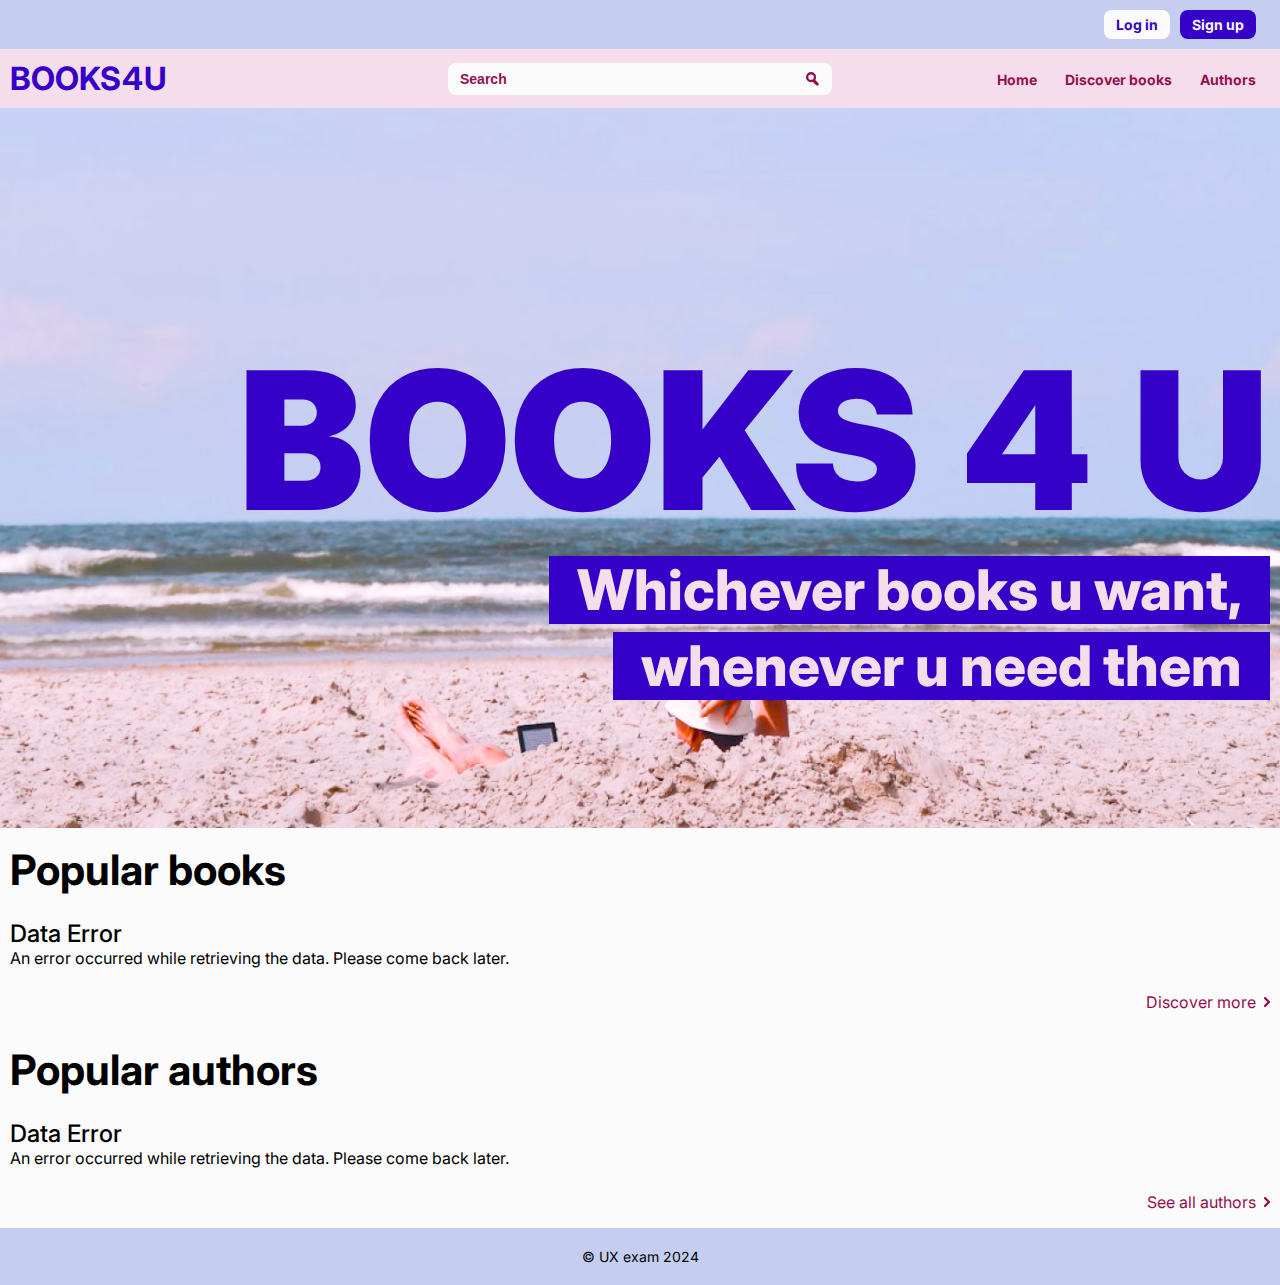
<file: index.html>
<!DOCTYPE html>
<html lang="en">
  <head>
    <meta charset="UTF-8" />
    <meta name="viewport" content="width=device-width, initial-scale=1.0" />
    <link rel="stylesheet" href="css/styles.css" />
    <link rel="stylesheet" href="css/index.css" />
    <script src="js/index.js" type="module"></script>
    <script src="js/navigation.js" type="module"></script>
    <title>Books4U</title>
  </head>
  <body>
    <header>
      <div class="prim-nav-m">
        <h1>
          <a href="index.html" title="Homepage">BOOKS 4 U</a>
        </h1>
        <div class="burger-menu-container">
          <label class="burger-menu-label" for="burger-menu-checkbox" aria-label="Toggle burger menu">
            <span class="burger-icon"></span>
          </label>
          <input type="checkbox" id="burger-menu-checkbox" />
        </div>
      </div>
      <nav class="search_container">
        <form class="search-box">
          <div>
            <label for="search">Search</label>
            <input type="search" id="search" class="search-box__input" name="search" placeholder="Search" required="" autocomplete="on" />
          </div>
          <div>
            <button type="reset" class="search-box_reset hidden"><span class="icon-close">Close</span></button>
            <button type="submit" class="search-box_button"><span class="icon-search">Search</span></button>
          </div>
        </form>
      </nav>
      <nav class="prim-nav-d">
        <ul>
          <li><a href="index.html">Home</a></li>
          <li><a href="discoverbooks.html">Discover books</a></li>
          <li><a href="authors.html">Authors</a></li>
        </ul>
      </nav>
      <nav class="utility-nav">
        <ul>
          <li><a href="login.html" id="login-link">Log in</a></li>
          <li><a href="signup.html" id="signup-link">Sign up</a></li>
          <li>
            <a href="admin.html" id="admin-link"><span class="profile-icon"></span>Admin</a>
          </li>
          <li>
            <a href="profile.html" id="profile-link"><span class="profile-icon"></span>Profile</a>
          </li>
          <li><button id="logout-btn">Log out</button></li>
        </ul>
      </nav>
    </header>
    <main>
      <section id="hero">
        <h2>BOOKS 4 U</h2>
        <div id="subtitle">
          <h3>
            <span>Whichever books u want,</span>
            <span>whenever u need them</span>
          </h3>
        </div>
      </section>
      <section class="books_section">
        <h4>Popular books</h4>
        <section class="loading_section">
          <svg id="loader" version="1.1" id="L9" xmlns="http://www.w3.org/2000/svg" xmlns:xlink="http://www.w3.org/1999/xlink" x="0px" y="0px" viewBox="0 0 100 100" xml:space="preserve">
            <path d="M73,50c0-12.7-10.3-23-23-23S27,37.3,27,50 M30.9,50c0-10.5,8.5-19.1,19.1-19.1S69.1,39.5,69.1,50"></path>
          </svg>
        </section>
        <div class="book_selection hide"></div>
        <a href="discoverbooks.html" class="more_btn">Discover more <img src="/assets/icons/btn_arrow.svg" alt="arrow" /></a>
      </section>
      <section class="authors_section">
        <h4>Popular authors</h4>
        <div class="authors_selection"></div>
        <a href="authors.html" class="more_btn">See all authors <img src="/assets/icons/btn_arrow.svg" alt="arrow" /></a>
      </section>
    </main>
    <footer><p>&copy; UX exam 2024</p></footer>
  </body>
</html>
</file>
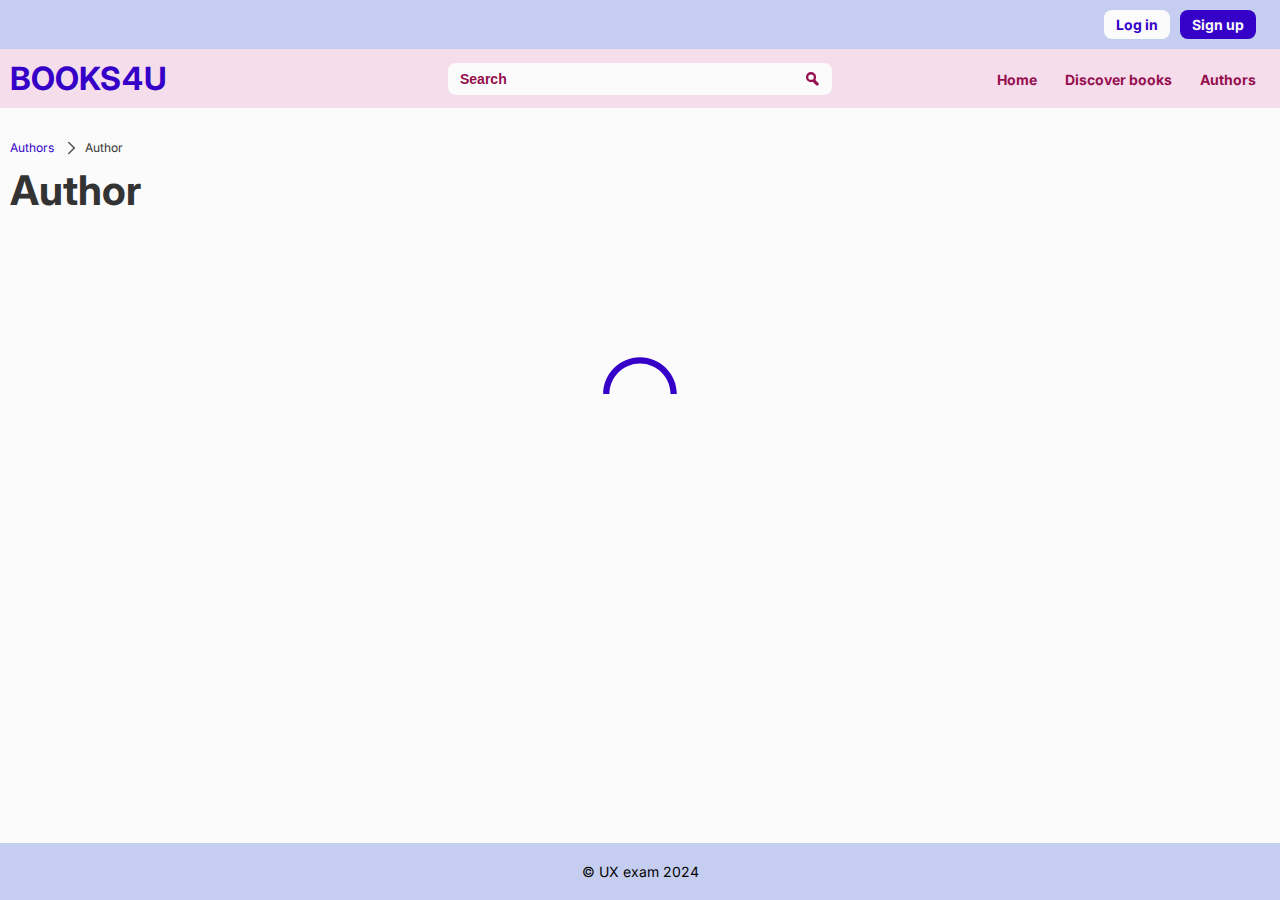
<file: author.html>
<!DOCTYPE html>
<html lang="en">
  <head>
    <meta charset="UTF-8" />
    <meta name="viewport" content="width=device-width, initial-scale=1.0" />
    <link rel="stylesheet" href="css/styles.css" />
    <link rel="stylesheet" href="css/author.css" />
    <script src="js/author.js" type="module"></script>
    <script src="js/navigation.js" type="module"></script>
    <title>BOOKS4U | Author</title>
  </head>
  <body>
    <header>
      <div class="prim-nav-m">
        <h1>
          <a href="index.html" title="Homepage">BOOKS 4 U</a>
        </h1>
        <div class="burger-menu-container">
          <label class="burger-menu-label" for="burger-menu-checkbox" aria-label="Toggle burger menu">
            <span class="burger-icon"></span>
          </label>
          <input type="checkbox" id="burger-menu-checkbox" />
        </div>
      </div>
      <nav class="search_container">
        <form class="search-box">
          <div>
            <label for="search">Search</label>
            <input type="search" id="search" class="search-box__input" name="search" placeholder="Search" required="" autocomplete="on" />
          </div>
          <div>
            <button type="reset" class="search-box_reset hidden"><span class="icon-close">Close</span></button>
            <button type="submit" class="search-box_button"><span class="icon-search">Search</span></button>
          </div>
        </form>
      </nav>
      <nav class="prim-nav-d">
        <ul>
          <li><a href="index.html">Home</a></li>
          <li><a href="discoverbooks.html">Discover books</a></li>
          <li><a href="authors.html">Authors</a></li>
        </ul>
      </nav>
      <nav class="utility-nav">
        <ul>
          <li><a href="login.html" id="login-link">Log in</a></li>
          <li><a href="signup.html" id="signup-link">Sign up</a></li>
          <li>
            <a href="admin.html" id="admin-link"><span class="profile-icon"></span>Admin</a>
          </li>
          <li>
            <a href="profile.html" id="profile-link"><span class="profile-icon"></span>Profile</a>
          </li>
          <li><button id="logout-btn">Log out</button></li>
        </ul>
      </nav>
    </header>
    <main>
      <section id="bread_crumbs">
        <a href="authors.html">Authors</a>
        <svg id="bread_crumb_divider" width="11" height="18" viewBox="0 0 11 18" fill="none" xmlns="http://www.w3.org/2000/svg">
          <path d="M2 2L9 9" stroke-linecap="round" />
          <path d="M2 16L9 9" stroke-linecap="round" />
        </svg>
        <p id="bread_current">Author</p>
      </section>
      <section>
        <h2 id="author_title">Author</h2>
        <section class="books_section">
          <section class="loading_section">
            <svg id="loader" id="L9" xmlns="http://www.w3.org/2000/svg" xmlns:xlink="http://www.w3.org/1999/xlink" x="0px" y="0px" viewBox="0 0 100 100">
              <path d="M73,50c0-12.7-10.3-23-23-23S27,37.3,27,50 M30.9,50c0-10.5,8.5-19.1,19.1-19.1S69.1,39.5,69.1,50"></path>
            </svg>
          </section>
          <div class="book_selection hide"></div>
        </section>
      </section>
    </main>
    <footer><p>&copy; UX exam 2024</p></footer>
  </body>
</html>
</file>
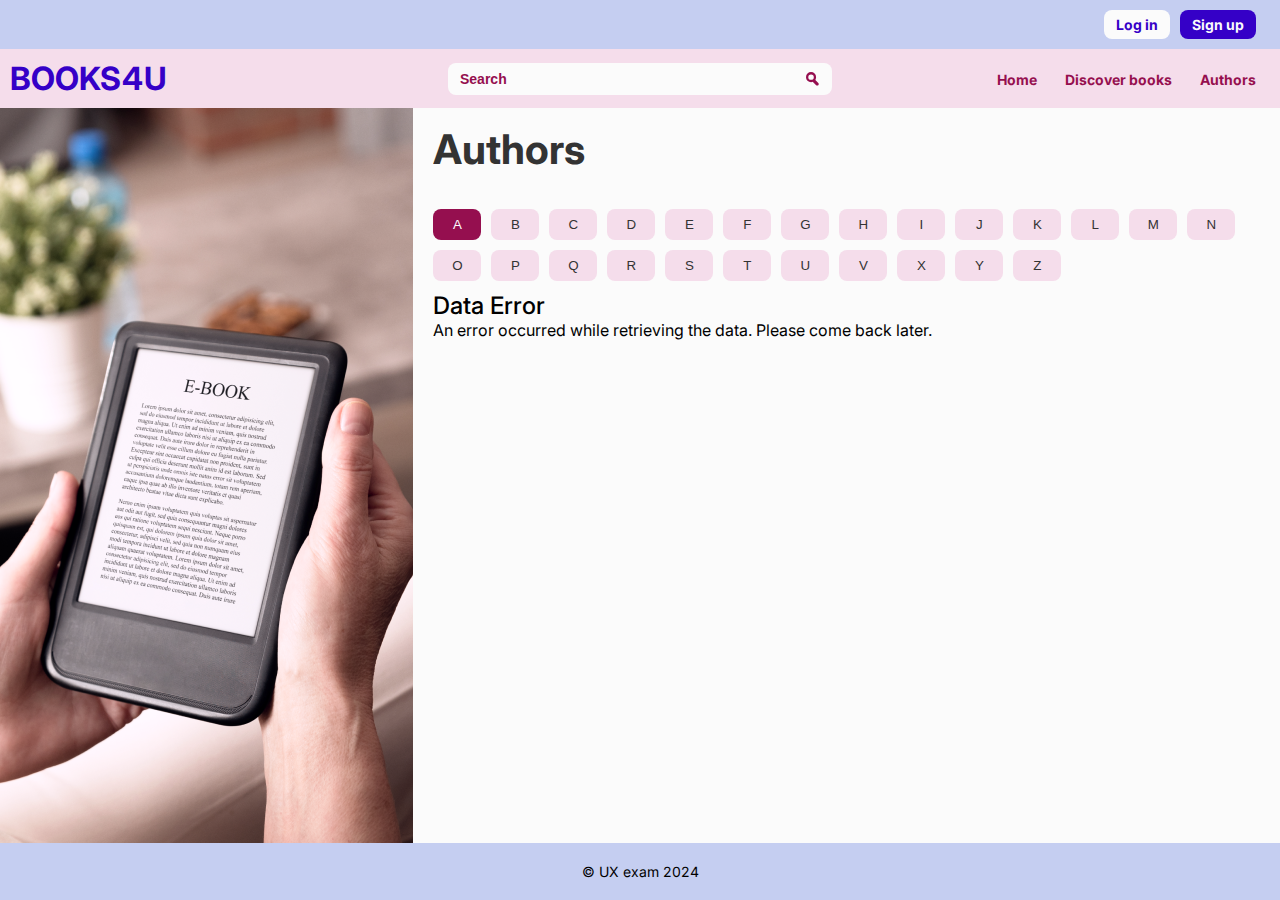
<file: authors.html>
<!DOCTYPE html>
<html lang="en">
  <head>
    <meta charset="UTF-8" />
    <meta name="viewport" content="width=device-width, initial-scale=1.0" />
    <link rel="stylesheet" href="css/styles.css" />
    <link rel="stylesheet" href="css/authors.css" />
    <script src="js/authors.js" type="module"></script>
    <script src="js/navigation.js" type="module"></script>
    <title>BOOKS4U | Authors</title>
  </head>
  <body>
    <header>
      <div class="prim-nav-m">
        <h1>
          <a href="index.html" title="Homepage">BOOKS 4 U</a>
        </h1>
        <div class="burger-menu-container">
          <label class="burger-menu-label" for="burger-menu-checkbox" aria-label="Toggle burger menu">
            <span class="burger-icon"></span>
          </label>
          <input type="checkbox" id="burger-menu-checkbox" />
        </div>
      </div>
      <nav class="search_container">
        <form class="search-box">
          <div>
            <label for="search">Search</label>
            <input type="search" id="search" class="search-box__input" name="search" placeholder="Search" required="" autocomplete="on" />
          </div>
          <div>
            <button type="reset" class="search-box_reset hidden"><span class="icon-close">Close</span></button>
            <button type="submit" class="search-box_button"><span class="icon-search">Search</span></button>
          </div>
        </form>
      </nav>
      <nav class="prim-nav-d">
        <ul>
          <li><a href="index.html">Home</a></li>
          <li><a href="discoverbooks.html">Discover books</a></li>
          <li><a href="authors.html">Authors</a></li>
        </ul>
      </nav>
      <nav class="utility-nav">
        <ul>
          <li><a href="login.html" id="login-link">Log in</a></li>
          <li><a href="signup.html" id="signup-link">Sign up</a></li>
          <li>
            <a href="admin.html" id="admin-link"><span class="profile-icon"></span>Admin</a>
          </li>
          <li>
            <a href="profile.html" id="profile-link"><span class="profile-icon"></span>Profile</a>
          </li>
          <li><button id="logout-btn">Log out</button></li>
        </ul>
      </nav>
    </header>
    <main>
      <aside id="authors_image">
        <img src="assets/images/authors_image.png" alt="Books4U" />
      </aside>
      <section id="authors">
        <h2>Authors</h2>
        <section class="filter_section">
          <div id="filter_dropdown">
            <label for="dropdown">Filter authors by names</label>
            <select name="filter" id="dropdown">
              <option value="a">A</option>
              <option value="b">B</option>
              <option value="c">C</option>
              <option value="d">D</option>
              <option value="e">E</option>
              <option value="f">F</option>
              <option value="g">G</option>
              <option value="h">H</option>
              <option value="i">I</option>
              <option value="j">J</option>
              <option value="k">K</option>
              <option value="l">L</option>
              <option value="m">M</option>
              <option value="n">N</option>
              <option value="o">O</option>
              <option value="p">P</option>
              <option value="q">Q</option>
              <option value="r">R</option>
              <option value="s">S</option>
              <option value="t">T</option>
              <option value="u">U</option>
              <option value="v">V</option>
              <option value="x">X</option>
              <option value="y">Y</option>
              <option value="z">Z</option>
            </select>
          </div>
          <ul aria-label="Filter authors by first letter of their name">
            <li><button value="a" aria-label="Starting with A" class="chosen_btn">A</button></li>
            <li><button value="b" aria-label="Starting with B">B</button></li>
            <li><button value="c" aria-label="Starting with C">C</button></li>
            <li><button value="d" aria-label="Starting with D">D</button></li>
            <li><button value="e" aria-label="Starting with E">E</button></li>
            <li><button value="f" aria-label="Starting with F">F</button></li>
            <li><button value="g" aria-label="Starting with G">G</button></li>
            <li><button value="h" aria-label="Starting with H">H</button></li>
            <li><button value="i" aria-label="Starting with I">I</button></li>
            <li><button value="j" aria-label="Starting with J">J</button></li>
            <li><button value="k" aria-label="Starting with K">K</button></li>
            <li><button value="l" aria-label="Starting with L">L</button></li>
            <li><button value="m" aria-label="Starting with M">M</button></li>
            <li><button value="n" aria-label="Starting with N">N</button></li>
            <li><button value="o" aria-label="Starting with O">O</button></li>
            <li><button value="p" aria-label="Starting with P">P</button></li>
            <li><button value="q" aria-label="Starting with Q">Q</button></li>
            <li><button value="r" aria-label="Starting with R">R</button></li>
            <li><button value="s" aria-label="Starting with S">S</button></li>
            <li><button value="t" aria-label="Starting with T">T</button></li>
            <li><button value="u" aria-label="Starting with U">U</button></li>
            <li><button value="v" aria-label="Starting with V">V</button></li>
            <li><button value="x" aria-label="Starting with X">X</button></li>
            <li><button value="y" aria-label="Starting with Y">Y</button></li>
            <li><button value="z" aria-label="Starting with Z">Z</button></li>
          </ul>
        </section>
        <div class="authors_selection"></div>
      </section>
    </main>
    <footer><p>&copy; UX exam 2024</p></footer>
  </body>
</html>
</file>
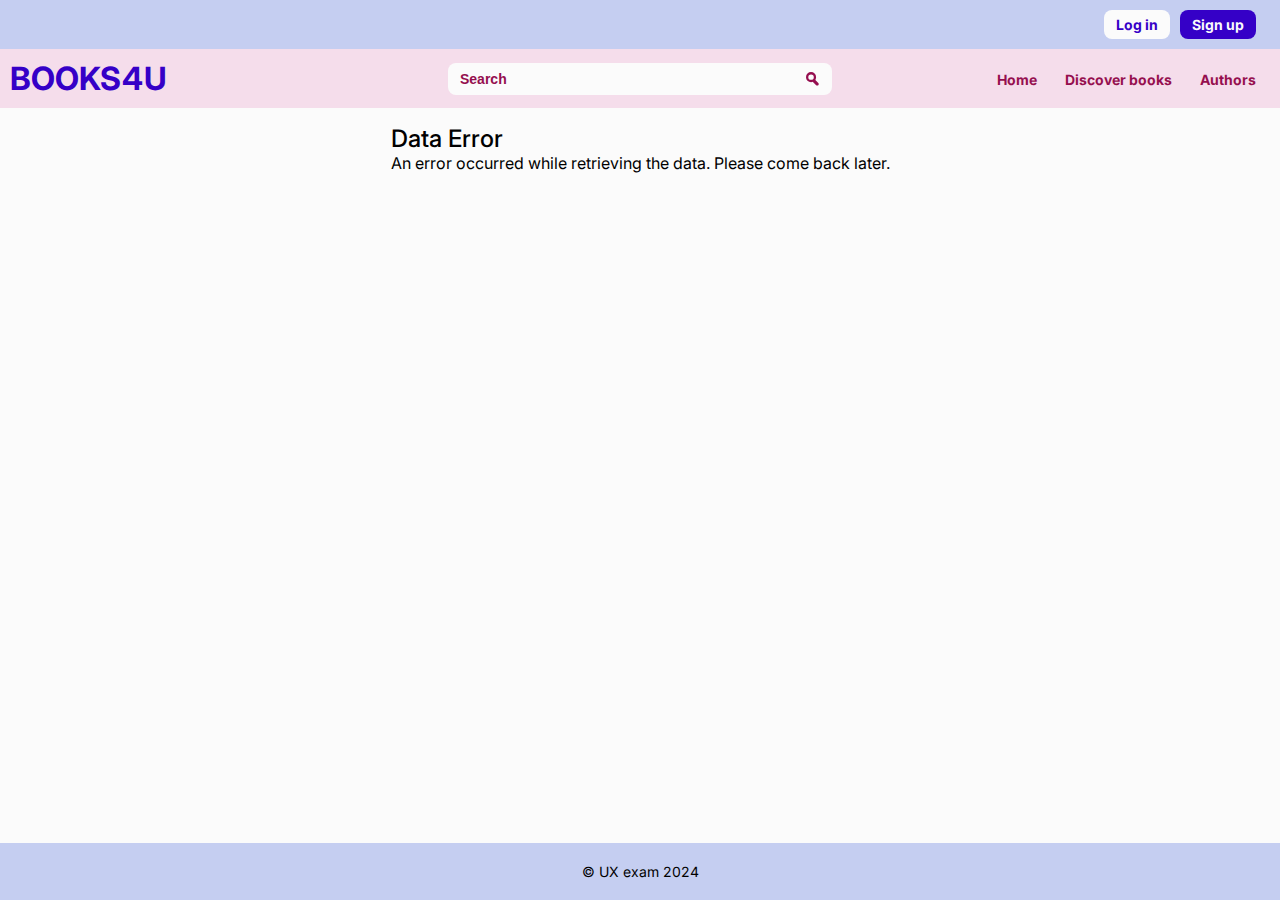
<file: book.html>
<!DOCTYPE html>
<html lang="en">
  <head>
    <meta charset="UTF-8" />
    <meta name="viewport" content="width=device-width, initial-scale=1.0" />
    <link rel="stylesheet" href="css/styles.css" />
    <link rel="stylesheet" href="css/book.css" />
    <script src="js/book.js" type="module"></script>
    <script src="js/navigation.js" type="module"></script>
    <title>BOOKS4U</title>
  </head>
  <body>
    <header>
      <div class="prim-nav-m">
        <h1>
          <a href="index.html" title="Homepage">BOOKS 4 U</a>
        </h1>
        <div class="burger-menu-container">
          <label class="burger-menu-label" for="burger-menu-checkbox" aria-label="Toggle burger menu">
            <span class="burger-icon"></span>
          </label>
          <input type="checkbox" id="burger-menu-checkbox" />
        </div>
      </div>
      <nav class="search_container">
        <form class="search-box">
          <div>
            <label for="search">Search</label>
            <input type="search" id="search" class="search-box__input" name="search" placeholder="Search" required="" autocomplete="on" />
          </div>
          <div>
            <button type="reset" class="search-box_reset hidden"><span class="icon-close">Close</span></button>
            <button type="submit" class="search-box_button"><span class="icon-search">Search</span></button>
          </div>
        </form>
      </nav>
      <nav class="prim-nav-d">
        <ul>
          <li><a href="index.html">Home</a></li>
          <li><a href="discoverbooks.html">Discover books</a></li>
          <li><a href="authors.html">Authors</a></li>
        </ul>
      </nav>
      <nav class="utility-nav">
        <ul>
          <li><a href="login.html" id="login-link">Log in</a></li>
          <li><a href="signup.html" id="signup-link">Sign up</a></li>
          <li>
            <a href="admin.html" id="admin-link"><span class="profile-icon"></span>Admin</a>
          </li>
          <li>
            <a href="profile.html" id="profile-link"><span class="profile-icon"></span>Profile</a>
          </li>
          <li><button id="logout-btn">Log out</button></li>
        </ul>
      </nav>
    </header>
    <main>
      <section class="loading_section">
        <svg id="loader" version="1.1" id="L9" xmlns="http://www.w3.org/2000/svg" xmlns:xlink="http://www.w3.org/1999/xlink" x="0px" y="0px" viewBox="0 0 100 100" xml:space="preserve">
          <path d="M73,50c0-12.7-10.3-23-23-23S27,37.3,27,50 M30.9,50c0-10.5,8.5-19.1,19.1-19.1S69.1,39.5,69.1,50"></path>
        </svg>
      </section>
      <section id="bread_crumb_container" class="hide"></section>
      <section id="book_singleview" class="hide"></section>
    </main>
    <footer><p>&copy; UX exam 2024</p></footer>
    <div class="toast-container" aria-live="polite" role="region" aria-labelledby="toast-container-title">
      <h2 id="toast-container-title" class="sr-only">Toast Notifications</h2>
    </div>
  </body>
</html>
</file>
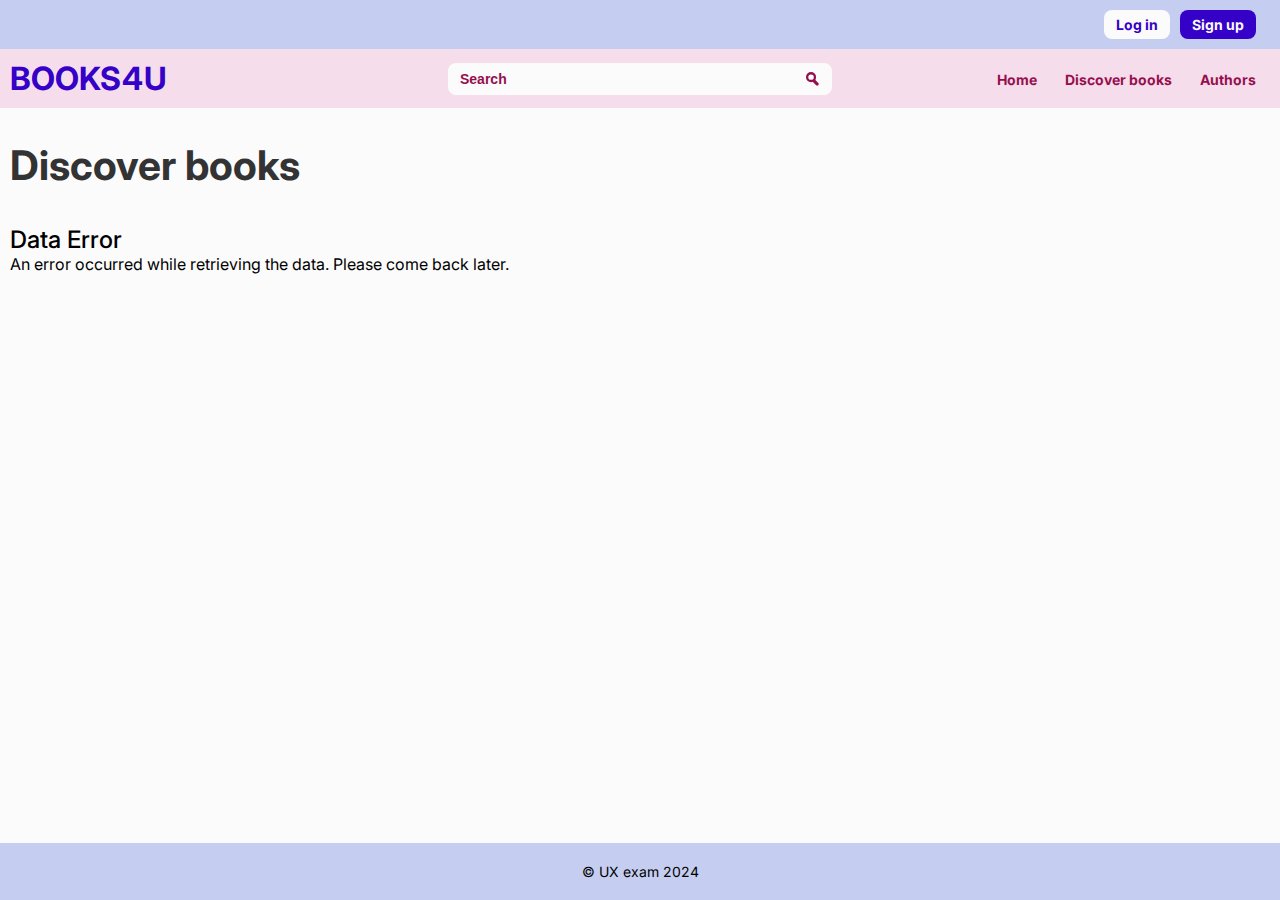
<file: discoverbooks.html>
<!DOCTYPE html>
<html lang="en">
  <head>
    <meta charset="UTF-8" />
    <meta name="viewport" content="width=device-width, initial-scale=1.0" />
    <link rel="stylesheet" href="css/styles.css" />
    <link rel="stylesheet" href="css/discover.css" />
    <script src="js/discover.js" type="module"></script>
    <script src="js/navigation.js" type="module"></script>
    <title>BOOKS4U | Discover books</title>
  </head>
  <body>
    <header>
      <div class="prim-nav-m">
        <h1>
          <a href="index.html" title="Homepage">BOOKS 4 U</a>
        </h1>
        <div class="burger-menu-container">
          <label class="burger-menu-label" for="burger-menu-checkbox" aria-label="Toggle burger menu">
            <span class="burger-icon"></span>
          </label>
          <input type="checkbox" id="burger-menu-checkbox" />
        </div>
      </div>
      <nav class="search_container">
        <form class="search-box">
          <div>
            <label for="search">Search</label>
            <input type="search" id="search" class="search-box__input" name="search" placeholder="Search" required="" autocomplete="on" />
          </div>
          <div>
            <button type="reset" class="search-box_reset hidden"><span class="icon-close">Close</span></button>
            <button type="submit" class="search-box_button"><span class="icon-search">Search</span></button>
          </div>
        </form>
      </nav>
      <nav class="prim-nav-d">
        <ul>
          <li><a href="index.html">Home</a></li>
          <li><a href="discoverbooks.html">Discover books</a></li>
          <li><a href="authors.html">Authors</a></li>
        </ul>
      </nav>
      <nav class="utility-nav">
        <ul>
          <li><a href="login.html" id="login-link">Log in</a></li>
          <li><a href="signup.html" id="signup-link">Sign up</a></li>
          <li>
            <a href="admin.html" id="admin-link"><span class="profile-icon"></span>Admin</a>
          </li>
          <li>
            <a href="profile.html" id="profile-link"><span class="profile-icon"></span>Profile</a>
          </li>
          <li><button id="logout-btn">Log out</button></li>
        </ul>
      </nav>
    </header>
    <main>
      <section>
        <h2>Discover books</h2>
        <section class="loading_section">
          <svg id="loader" version="1.1" id="L9" xmlns="http://www.w3.org/2000/svg" xmlns:xlink="http://www.w3.org/1999/xlink" x="0px" y="0px" viewBox="0 0 100 100" xml:space="preserve">
            <path d="M73,50c0-12.7-10.3-23-23-23S27,37.3,27,50 M30.9,50c0-10.5,8.5-19.1,19.1-19.1S69.1,39.5,69.1,50"></path>
          </svg>
        </section>
        <div class="book_selection hide"></div>
        <button class="discover_more hide">Discover new books</button>
      </section>
    </main>
    <footer><p>&copy; UX exam 2024</p></footer>
  </body>
</html>
</file>
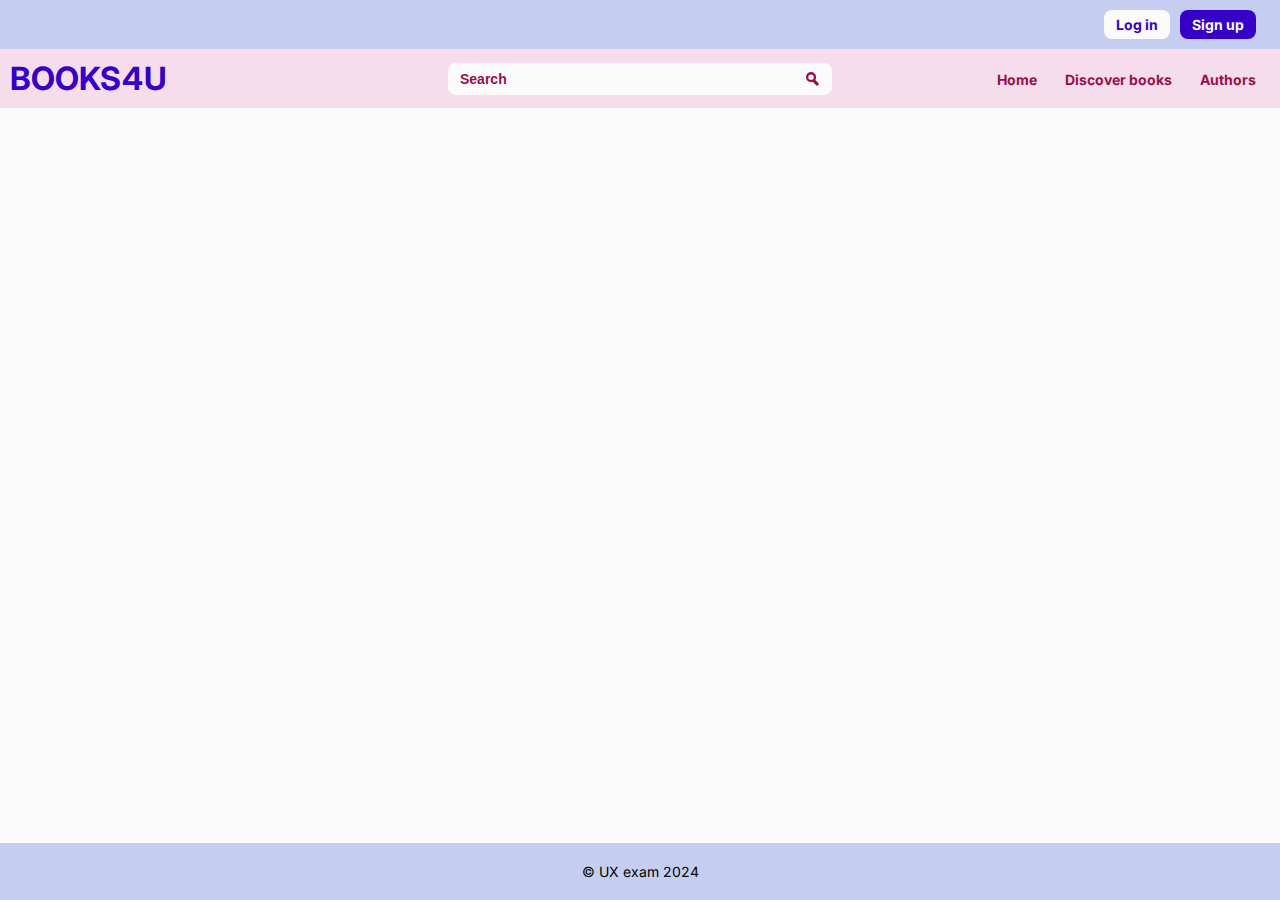
<file: edit_profile.html>
<!DOCTYPE html>
<html lang="en">

<head>
    <meta charset="UTF-8">
    <meta name="viewport" content="width=device-width, initial-scale=1.0">
    <link rel="stylesheet" href="css/styles.css">
    <script src="js/navigation.js" type="module"></script>
    <title>BOOKS4U | Edit profile</title>
</head>

<body>
    <header>
        <div class="prim-nav-m">
            <h1>
                <a href="index.html" title="Homepage">BOOKS 4 U</a>
            </h1>
            <div class="burger-menu-container">
                <label class="burger-menu-label" for="burger-menu-checkbox">
                    <span class="burger-icon"></span>
                </label>
                <input type="checkbox" id="burger-menu-checkbox">
            </div>
        </div>
        <nav class="search_container">
            <form class="search-box">
                <div>
                    <label for="search">Search</label>
                    <input type="search" id="search" class="search-box__input" name="search" placeholder="Search"
                        required="" autocomplete="on">
                </div>
                <div>
                    <button type="reset" class="search-box_reset hidden"><span class="icon-close">Close</span></button>
                    <button type="submit" class="search-box_button"><span class="icon-search">Search</span></button>
                </div>
            </form>
        </nav>
        <nav class="prim-nav-d">
            <ul>
                <li><a href="index.html">Home</a></li>
                <li><a href="discoverbooks.html">Discover books</a></li>
                <li><a href="authors.html">Authors</a></li>
            </ul>
        </nav>
        <nav class="utility-nav">
            <ul>
                <li><a href="login.html" id="login-link">Log in</a></li>
                <li><a href="signup.html" id="signup-link">Sign up</a></li>
                <li><a href="admin.html" id="admin-link" class="hidden"><span class="profile-icon"></span>Admin</a></li>
                <li><a href="profile.html" id="profile-link" class="hidden"><span
                            class="profile-icon"></span>Profile</a></li>
                <li><button id="logout-btn" class="hidden">Log out</button></li>
            </ul>
        </nav>

    </header>
    <main>
    </main>
    <footer>
        <p>&copy; UX exam 2024</p>
    </footer>
    <div class="toast-container" aria-live="polite" role="region" aria-labelledby="toast-container-title">
        <h2 id="toast-container-title" class="sr-only">Toast Notifications</h2>
    </div>
</body>

</html>
</file>
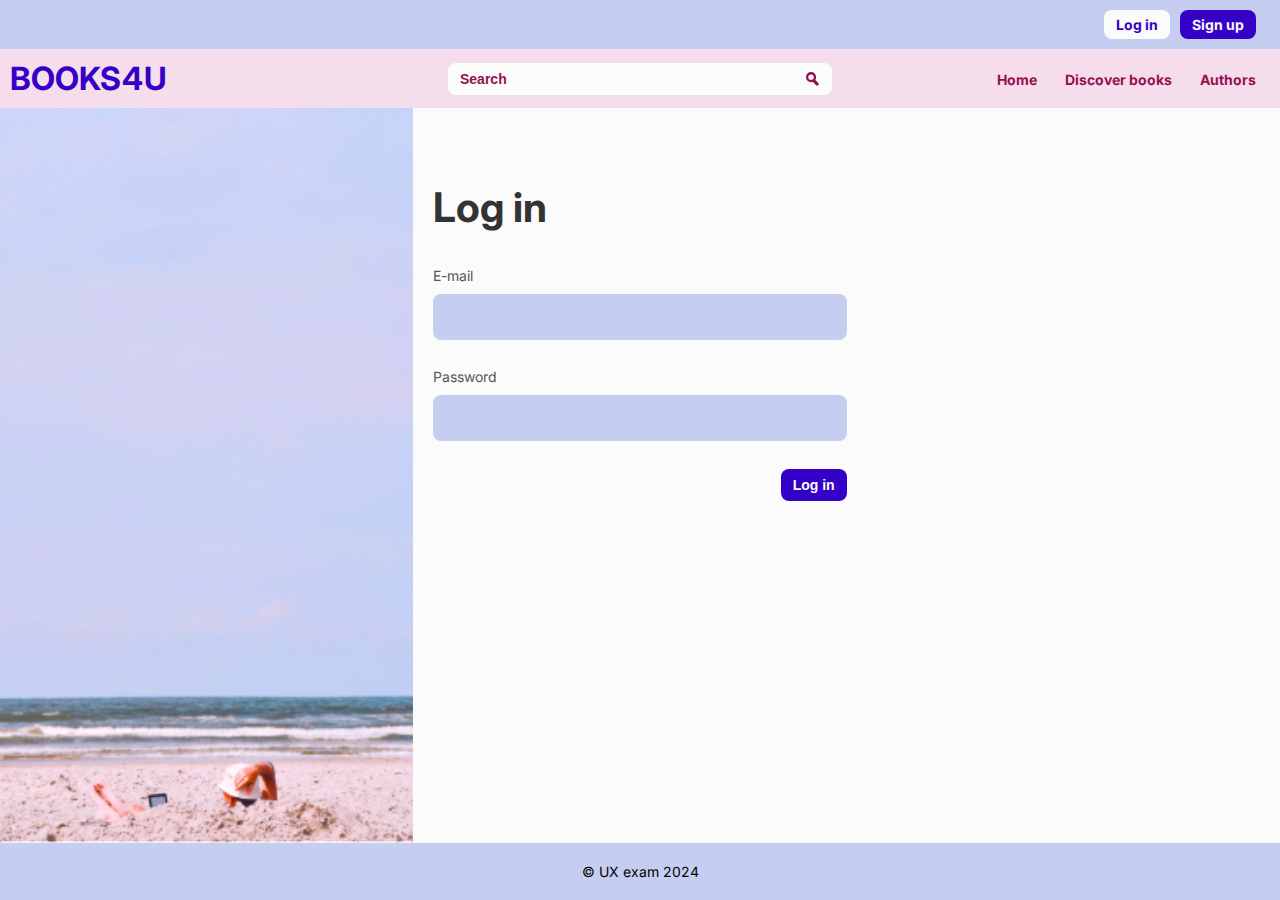
<file: login.html>
<!DOCTYPE html>
<html lang="en">
  <head>
    <meta charset="UTF-8" />
    <meta name="viewport" content="width=device-width, initial-scale=1.0" />
    <link rel="stylesheet" href="css/styles.css" />
    <link rel="stylesheet" href="css/login.css" />
    <script src="js/navigation.js" type="module"></script>
    <script src="js/login.js" type="module"></script>
    <title>BOOKS4U | Log in</title>
  </head>

  <body>
    <header>
      <div class="prim-nav-m">
        <h1>
          <a href="index.html" title="Homepage">BOOKS 4 U</a>
        </h1>
        <div class="burger-menu-container">
          <label class="burger-menu-label" for="burger-menu-checkbox" aria-label="Toggle burger menu">
            <span class="burger-icon"></span>
          </label>
          <input type="checkbox" id="burger-menu-checkbox" />
        </div>
      </div>
      <nav class="search_container">
        <form class="search-box">
          <div>
            <label for="search">Search</label>
            <input type="search" id="search" class="search-box__input" name="search" placeholder="Search" required="" autocomplete="on" />
          </div>
          <div>
            <button type="reset" class="search-box_reset hidden"><span class="icon-close">Close</span></button>
            <button type="submit" class="search-box_button"><span class="icon-search">Search</span></button>
          </div>
        </form>
      </nav>
      <nav class="prim-nav-d">
        <ul>
          <li><a href="index.html">Home</a></li>
          <li><a href="discoverbooks.html">Discover books</a></li>
          <li><a href="authors.html">Authors</a></li>
        </ul>
      </nav>
      <nav class="utility-nav">
        <ul>
          <li><a href="login.html" id="login-link">Log in</a></li>
          <li><a href="signup.html" id="signup-link">Sign up</a></li>
          <li>
            <a href="admin.html" id="admin-link"><span class="profile-icon"></span>Admin</a>
          </li>
          <li>
            <a href="profile.html" id="profile-link"><span class="profile-icon"></span>Profile</a>
          </li>
          <li><button id="logout-btn">Log out</button></li>
        </ul>
      </nav>
    </header>
    <main>
      <aside>
        <img src="assets/images/landing_hero_mobile.jpg" alt="" />
      </aside>
      <section class="login_form">
        <h2>Log in</h2>
        <form id="formLogin">
          <div>
            <label for="userEmail">E-mail</label>
            <input type="email" id="userEmail" name="userEmail" required title="Please enter a valid email address." />
            <span class="error-message hidden"></span>
          </div>
          <div>
            <label for="userPassword">Password</label>
            <input type="password" id="userPassword" name="userPassword" required minlength="8" pattern="(?=.*[a-z])(?=.*[A-Z])(?=.*\d)(?=.*[@$!%*?&])[A-Za-z\d@$!%*?&]{8,}" title="Please enter a valid password." />
            <span class="error-message hidden"></span>
          </div>
          <button class="btn_prim" type="submit">Log in</button>
        </form>
      </section>
    </main>
    <footer>
      <p>&copy; UX exam 2024</p>
    </footer>
    <div class="toast-container" aria-live="polite" role="region" aria-labelledby="toast-container-title">
      <h2 id="toast-container-title" class="sr-only">Toast Notifications</h2>
    </div>
  </body>
</html>
</file>
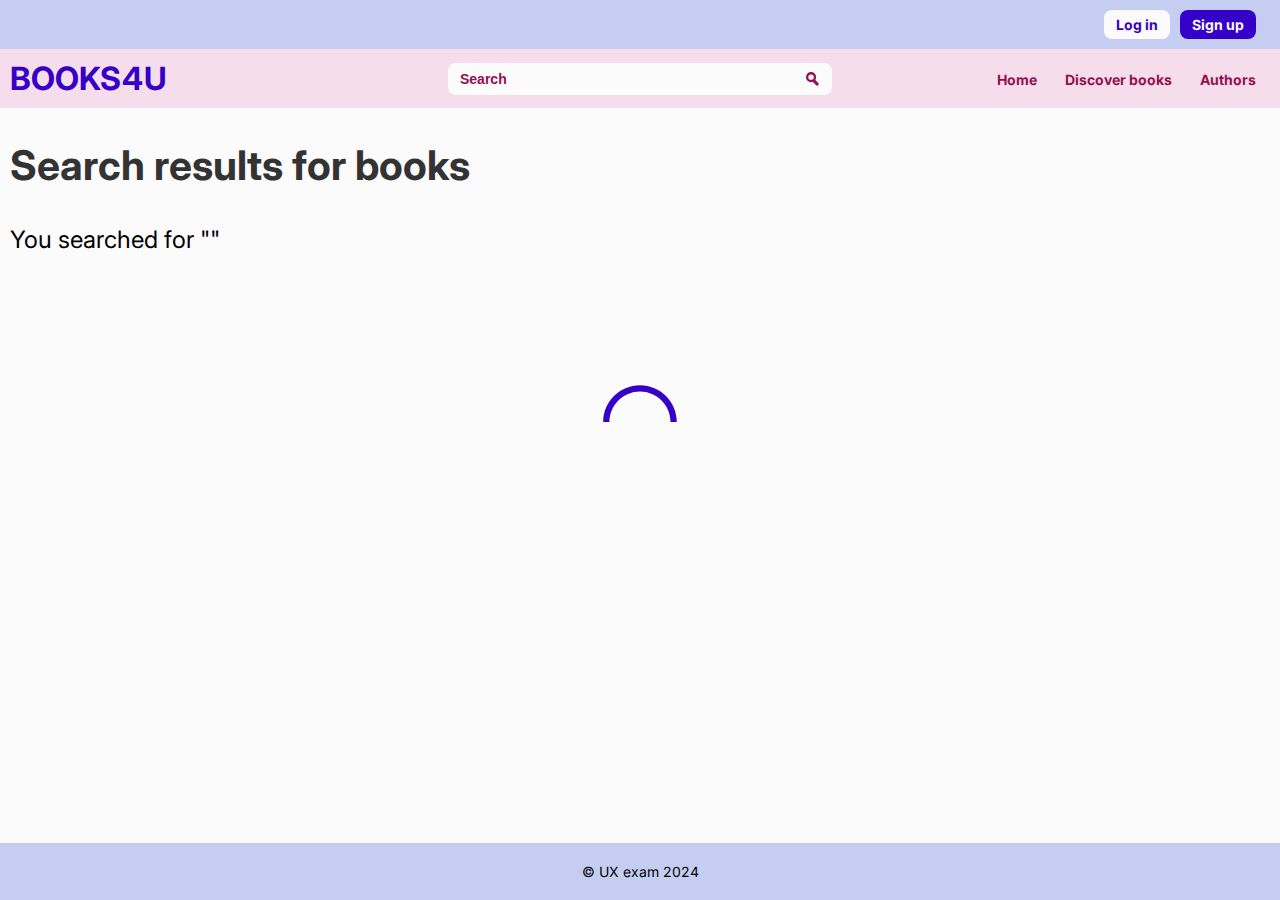
<file: searchresult.html>
<!DOCTYPE html>
<html lang="en">
  <head>
    <meta charset="UTF-8" />
    <meta name="viewport" content="width=device-width, initial-scale=1.0" />
    <link rel="stylesheet" href="css/styles.css" />
    <link rel="stylesheet" href="css/searchresult.css" />
    <script src="js/searchresult.js" type="module"></script>
    <script src="js/navigation.js" type="module"></script>
    <title>Books4U | Search</title>
  </head>
  <body>
    <header>
      <div class="prim-nav-m">
        <h1>
          <a href="index.html" title="Homepage">BOOKS 4 U</a>
        </h1>
        <div class="burger-menu-container">
          <label class="burger-menu-label" for="burger-menu-checkbox" aria-label="Toggle burger menu">
            <span class="burger-icon"></span>
          </label>
          <input type="checkbox" id="burger-menu-checkbox" />
        </div>
      </div>
      <nav class="search_container">
        <form class="search-box">
          <div>
            <label for="search">Search</label>
            <input type="search" id="search" class="search-box__input" name="search" placeholder="Search" required="" autocomplete="on" />
          </div>
          <div>
            <button type="reset" class="search-box_reset hidden"><span class="icon-close">Close</span></button>
            <button type="submit" class="search-box_button"><span class="icon-search">Search</span></button>
          </div>
        </form>
      </nav>
      <nav class="prim-nav-d">
        <ul>
          <li><a href="index.html">Home</a></li>
          <li><a href="discoverbooks.html">Discover books</a></li>
          <li><a href="authors.html">Authors</a></li>
        </ul>
      </nav>
      <nav class="utility-nav">
        <ul>
          <li><a href="login.html" id="login-link">Log in</a></li>
          <li><a href="signup.html" id="signup-link">Sign up</a></li>
          <li>
            <a href="admin.html" id="admin-link"><span class="profile-icon"></span>Admin</a>
          </li>
          <li>
            <a href="profile.html" id="profile-link"><span class="profile-icon"></span>Profile</a>
          </li>
          <li><button id="logout-btn">Log out</button></li>
        </ul>
      </nav>
    </header>
    <main>
      <div>
        <h2>Search results for books</h2>
        <h3>You searched for &quot;<span id="search_result"></span>&quot;</h3>
        <section class="loading_section">
          <svg id="loader" version="1.1" id="L9" xmlns="http://www.w3.org/2000/svg" xmlns:xlink="http://www.w3.org/1999/xlink" x="0px" y="0px" viewBox="0 0 100 100" xml:space="preserve">
            <path d="M73,50c0-12.7-10.3-23-23-23S27,37.3,27,50 M30.9,50c0-10.5,8.5-19.1,19.1-19.1S69.1,39.5,69.1,50"></path>
          </svg>
        </section>
        <div class="book_selection hide"></div>
        <p id="error_message" class="hide">No results found</p>
      </div>
    </main>
    <footer><p>&copy; UX exam 2024</p></footer>
  </body>
</html>
</file>
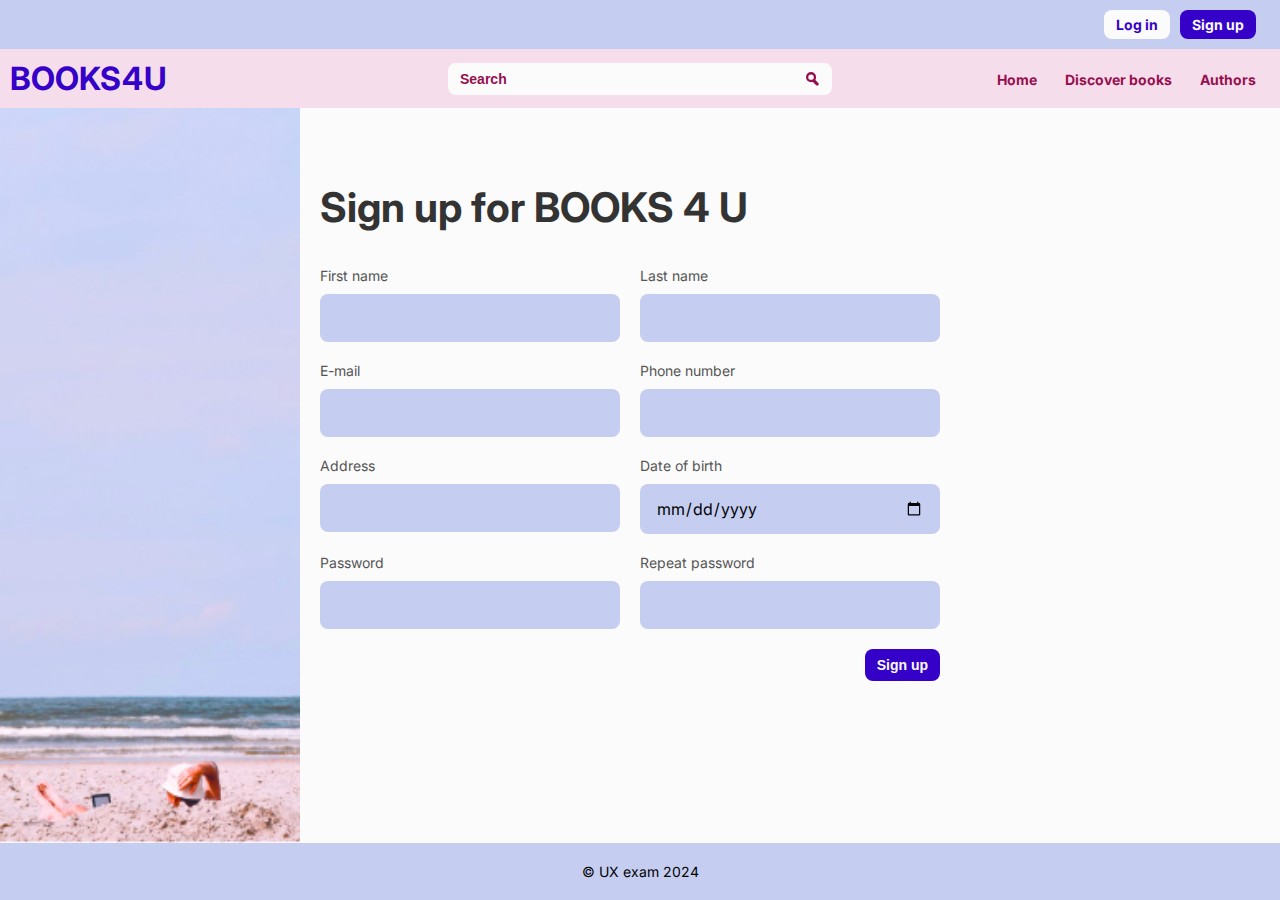
<file: signup.html>
<!DOCTYPE html>
<html lang="en">
  <head>
    <meta charset="UTF-8" />
    <meta name="viewport" content="width=device-width, initial-scale=1.0" />
    <link rel="stylesheet" href="css/styles.css" />
    <link rel="stylesheet" href="css/signup.css" />
    <script src="js/navigation.js" type="module"></script>
    <script src="js/signup.js" type="module"></script>
    <title>Sign up</title>
  </head>

  <body>
    <header>
      <div class="prim-nav-m">
        <h1>
          <a href="index.html" title="Homepage">BOOKS 4 U</a>
        </h1>
        <div class="burger-menu-container">
          <label class="burger-menu-label" for="burger-menu-checkbox" aria-label="Toggle burger menu">
            <span class="burger-icon"></span>
          </label>
          <input type="checkbox" id="burger-menu-checkbox" />
        </div>
      </div>
      <nav class="search_container">
        <form class="search-box">
          <div>
            <label for="search">Search</label>
            <input type="search" id="search" class="search-box__input" name="search" placeholder="Search" required="" autocomplete="on" />
          </div>
          <div>
            <button type="reset" class="search-box_reset hidden"><span class="icon-close">Close</span></button>
            <button type="submit" class="search-box_button"><span class="icon-search">Search</span></button>
          </div>
        </form>
      </nav>
      <nav class="prim-nav-d">
        <ul>
          <li><a href="index.html">Home</a></li>
          <li><a href="discoverbooks.html">Discover books</a></li>
          <li><a href="authors.html">Authors</a></li>
        </ul>
      </nav>
      <nav class="utility-nav">
        <ul>
          <li><a href="login.html" id="login-link">Log in</a></li>
          <li><a href="signup.html" id="signup-link">Sign up</a></li>
          <li>
            <a href="admin.html" id="admin-link"><span class="profile-icon"></span>Admin</a>
          </li>
          <li>
            <a href="profile.html" id="profile-link"><span class="profile-icon"></span>Profile</a>
          </li>
          <li><button id="logout-btn">Log out</button></li>
        </ul>
      </nav>
    </header>
    <main>
      <aside>
        <img src="assets/images/landing_hero_mobile.jpg" alt="" />
      </aside>
      <section class="signup_form">
        <h2>Sign up for BOOKS 4 U</h2>
        <form id="formSignup">
          <div>
            <label for="userFirstname">First name</label>
            <input type="text" id="userFirstname" name="userFirstname" required minlength="2" maxlength="50" pattern="[A-Za-z\s'-]+" title="First name must be 2–50 characters and can include letters, spaces, hyphens, or apostrophes." />
            <span class="error-message hidden"></span>
          </div>

          <div>
            <label for="userLastname">Last name</label>
            <input type="text" id="userLastname" name="userLastname" required minlength="2" maxlength="50" pattern="[A-Za-z\s'-]+" title="Last name must be 2–50 characters and can include letters, spaces, hyphens, or apostrophes." />
            <span class="error-message hidden"></span>
          </div>

          <div>
            <label for="userEmail">E-mail</label>
            <input type="email" id="userEmail" name="userEmail" required title="Please enter a valid email address." />
            <span class="error-message hidden"></span>
          </div>

          <div>
            <label for="userPhone">Phone number</label>
            <input type="tel" id="userPhone" name="userPhone" required pattern="[0-9\s-]{7,15}" title="Phone number must be 7–15 digits and can include spaces or dashes." />
            <span class="error-message hidden"></span>
          </div>

          <div>
            <label for="userAddress">Address</label>
            <input type="text" id="userAddress" name="userAddress" required maxlength="100" title="Address cannot exceed 100 characters." />
            <span class="error-message hidden"></span>
          </div>

          <div>
            <label for="userDOB">Date of birth</label>
            <input type="date" id="userDOB" name="userDOB" max="2006-12-31" required title="You must be at least 13 years old." />
            <span class="error-message hidden"></span>
          </div>

          <div>
            <label for="userPassword">Password</label>
            <input
              type="password"
              id="userPassword"
              name="userPassword"
              required
              minlength="8"
              pattern="(?=.*[a-z])(?=.*[A-Z])(?=.*\d)(?=.*[@$!%*?&])[A-Za-z\d@$!%*?&]{8,}"
              title="Password must be at least 8 characters long and include uppercase, lowercase, number, and special character: &commat;&dollar;&excl;&percnt;&ast;&quest;&amp;"
            />
            <span class="error-message hidden"></span>
          </div>

          <div>
            <label for="userRepeatPassword">Repeat password</label>
            <input type="password" id="userRepeatPassword" name="userRepeatPassword" required title="Repeat password must match the other password." />
            <span class="error-message hidden"></span>
          </div>

          <button class="btn_prim" type="submit">Sign up</button>
        </form>
      </section>
    </main>
    <footer>
      <p>&copy; UX exam 2024</p>
    </footer>
    <div class="toast-container" aria-live="polite" role="region" aria-labelledby="toast-container-title">
      <h2 id="toast-container-title" class="sr-only">Toast Notifications</h2>
    </div>
  </body>
</html>
</file>
<file: css/styles.css>
@import "_variables.css";
@import "__bookcard.css";
@import "__authorcard.css";

@import "_navigation.css";

* {
  margin: 0;
  padding: 0;
  box-sizing: border-box;
}

body {
  font-family: var(--fontFamily);
  display: flex;
  min-height: 100vh;
  flex-direction: column;
  background-color: var(--colorNeutral-100);
}

button {
  cursor: pointer;
}

a {
  text-decoration: none;
}

h2 {
  color: var(--colorNeutral-400);
  font-size: clamp(var(--size-5-5), 0.9836rem + 1.9569vw, var(--size-10-5));
  font-weight: 700;
  margin-bottom: clamp(var(--size-4-5), 1.125rem + 1.302vw, var(--size-11));
}

.btn_prim {
  padding: var(--size-2) var(--size-3);
  border: none;
  border-radius: var(--size-2);
  font-size: var(--size-3-5);
  font-weight: 700;
  background-color: var(--colorPrimary-200);
  color: var(--colorNeutral-100);
}

.btn_ghost {
  padding: var(--size-2) var(--size-3);
  border: none;
  border-radius: var(--size-2);
  font-size: var(--size-3-5);
  font-weight: 700;
  color: var(--colorPrimary-200);
}

.hide {
  display: none;
}

.toast-container {
  position: fixed;
  bottom: var(--size-24); /* Move the container to the top */
  left: 50%; /* Align it to the right */
  transform: translateX(-50%);
  max-width: var(--size-75);
  z-index: 9999; /* Ensure it appears above other elements */
}

.toast {
  color: var(--colorNeutral-100);
  padding: var(--size-2-5);
  margin: auto;
  margin-top: var(--size-2-5);
  border-radius: var(--size-1);
  width: fit-content;
  display: flex;
  gap: var(--size-2);
}

.toast.negative {
  background-color: var(--colorWarning-100);
}
.toast.positive {
  background-color: var(--colorSuccess-100);
}

.close-toast {
  background: transparent;
  border: none;
  cursor: pointer;
  display: inline-flex;
  align-items: center;
  & .icon-close {
    color: var(--colorNeutral-100);
    display: inline-block;
    text-indent: -9999px;
    overflow: hidden;
    white-space: nowrap;
    width: var(--size-3-5);
    height: var(--size-3-5);
    background: url("../assets/icons/close-icon-white.svg") no-repeat center center;
    background-size: contain;
  }
}

.sr-only {
  position: absolute;
  width: 1px;
  height: 1px;
  margin: -1px;
  padding: 0;
  border: 0;
  clip: rect(0, 0, 0, 0);
  overflow: hidden;
}

#bread_crumbs {
  display: flex;
  gap: var(--size-2);
  align-items: center;
  margin-bottom: var(--size-2-5);
  max-width: var(--size-335);
  margin-top: var(--size-4);

  a {
    color: var(--colorPrimary-200);
    font-size: var(--size-3);
    font-weight: 400;
    min-width: 6ch;
    max-width: 15ch;
    overflow: hidden;
    white-space: nowrap;
    text-overflow: ellipsis;
  }
  a:hover {
    text-decoration: underline;
  }
  p {
    color: var(--colorNeutral-400);
    font-size: var(--size-3);
    font-weight: 400;
    max-width: 15ch;
    overflow: hidden;
    white-space: nowrap;
    text-overflow: ellipsis;
  }
}
#bread_crumb_divider {
  stroke: var(--colorNeutral-300);
  stroke-width: var(--size-0-5);
  height: var(--size-3-5);
}

.handleFetchCatchError {
  font-weight: 500;
  font-size: var(--size-6);
}

input:invalid.invalid,
input.invalid {
  border: var(--size-0-5) solid var(--colorWarning-100);
}

input:focus:invalid {
  border: var(--size-0-5) solid var(--colorWarning-100);
}

.error-message {
  color: var(--colorWarning-100);
  font-size: var(--size-3-5);
  margin-top: var(--size-1);
  display: block;
}

.error-message.hidden {
  display: none;
}

@media (min-width: 650px) {
  main {
    #bread_crumbs {
      a {
        max-width: fit-content;
      }
      p {
        max-width: fit-content;
      }
    }
  }
}
</file>
<file: css/index.css>
main {
  display: grid;
}
h4 {
  font-size: clamp(var(--size-5-5), -3.1705rem + 9.0909vw, var(--size-10-5));
}

#hero {
  display: flex;
  flex-direction: column;
  justify-content: flex-end;
  background-image: url("/assets/images/landing_hero_mobile.jpg");
  background-size: cover;
  background-position: bottom;
  padding: 0 var(--size-2-5);

  h2 {
    font-size: var(--size-13);
    font-style: normal;
    font-weight: 900;
    color: var(--colorPrimary-200);
    text-align: end;
    letter-spacing: var(--size-0-5);
    margin-bottom: 0;
  }

  #subtitle {
    margin-bottom: 35%;

    h3 {
      font-size: var(--size-6);
      font-weight: 800;
      text-align: end;
      display: flex;
      flex-direction: column;
      align-items: flex-end;
      gap: var(--size-2);

      span {
        background-color: var(--colorPrimary-200);
        color: var(--colorSecondary-100);
        width: fit-content;
        padding: 0 var(--size-0-5);
      }
    }
  }
}

.books_section {
  justify-self: center;
  width: 100%;
  max-width: var(--size-335);
  padding: var(--size-4) var(--size-2-5);
  display: flex;
  flex-direction: column;
  gap: var(--size-6);
  .book_selection {
    .fifth_book {
      display: none;
    }
  }
}

.authors_section {
  justify-self: center;
  width: 100%;
  max-width: var(--size-335);
  padding: var(--size-4) var(--size-2-5);
  display: flex;
  flex-direction: column;
  gap: var(--size-6);
}

.more_btn {
  align-self: flex-end;
  display: flex;
  align-items: center;
  gap: var(--size-2);
  color: var(--colorSecondary-200);
  font-size: var(--size-3-5);
  width: fit-content;

  img {
    height: var(--size-2-5);
  }
}
.more_btn:hover {
  text-decoration: underline;
}

/* Mobile device in horizontal mode */
@media (min-height: 650px) {
  #hero {
    height: 75vh;
  }
}

/* Tablet */
@media (min-width: 650px) {
  #hero {
    background-image: url("/assets/images/landing_hero.jpg");

    h2 {
      font-size: var(--size-28);
    }

    #subtitle {
      margin-bottom: var(--size-28);

      h3 {
        font-size: var(--size-10);
        span {
          padding: 0 var(--size-7);
        }
      }
    }
  }
}

/* Media query for showing extra book in books section */
@media (min-width: 800px) {
  .books_section .book_selection {
    .fifth_book {
      display: block;
    }
  }
}
/* Desktop */
@media (min-width: 1060px) {
  #hero {
    background-image: url("/assets/images/landing_hero.jpg");
    height: 80vh;

    h2 {
      font-size: var(--size-48);
    }

    #subtitle {
      margin-bottom: var(--size-32);

      h3 {
        font-size: var(--size-14);
      }
    }
  }
  .more_btn {
    font-size: var(--size-4);

    img {
      height: var(--size-2-5);
    }
  }
  .more_btn:hover {
    text-decoration: underline;
  }
}

/* Desktop MAX */
@media (min-width: 1310px) {
  #hero {
    h2 {
      font-size: var(--size-60);
    }
  }
}
</file>
<file: css/author.css>
main {
  display: grid;
  padding: var(--size-4) var(--size-2-5);

  > section {
    width: 100%;
    max-width: var(--size-335);
    justify-self: center;
    align-self: center;
  }
}
</file>
<file: css/authors.css>
body {
  display: flex;
  flex-direction: column;
  height: 100vh;
}
.uppercase {
  text-transform: uppercase;
}
main {
  #authors_image {
    display: none;
  }

  #authors {
    padding: var(--size-4) var(--size-2-5);
    max-width: var(--size-335);
    .filter_section {
      margin-bottom: var(--size-2-5);
      ul {
        display: none;
      }
      #filter_dropdown {
        display: flex;
        flex-direction: column;
        gap: var(--size-2-5);
        label {
          font-size: var(--size-3-5);
          font-weight: 700;
        }
        select {
          background-color: var(--colorSecondary-200);
          color: var(--colorNeutral-100);
          border: none;
          border-radius: var(--size-2);
          padding: var(--size-2);
        }
      }
    }
  }
}

@media (min-width: 500px) {
  main {
    display: grid;
    gap: var(--size-5);
    grid-template-columns: repeat(3, 1fr);
    max-height: 100%;
    overflow: hidden;

    #authors {
      grid-column: 1/4;
      overflow: scroll;
      .filter_section {
        margin-bottom: var(--size-2-5);

        ul {
          display: flex;
          flex-wrap: wrap;
          gap: var(--size-2-5);

          li {
            list-style: none;
            button {
              background-color: var(--colorSecondary-100);
              color: var(--colorNeutral-400);
              padding: var(--size-2);
              border: none;
              border-radius: var(--size-2);
              width: var(--size-12);
            }
            button:hover,
            .chosen_btn {
              background-color: var(--colorSecondary-200);
              color: var(--colorNeutral-100);
            }
          }
        }
        #filter_dropdown {
          display: none;
        }
      }
      .authors_selection .author_section {
        grid-template-columns: repeat(3, 1fr);
      }
    }
  }
}

@media (min-width: 800px) {
  main {
    grid-template-columns: repeat(3, 1fr);

    #authors_image {
      display: block;
      max-height: inherit;
      width: 100%;
      overflow: hidden;
      grid-column: 1/2;

      img {
        min-width: 100%;
      }
    }
    #authors {
      padding: var(--size-4) var(--size-5) var(--size-4) 0;
      grid-column: 2/4;
      overflow: scroll;
      .filter_section {
        margin-bottom: var(--size-2-5);
        display: flex;
        flex-wrap: wrap;
        gap: var(--size-2-5);

        #filter_dropdown {
          display: none;
        }
      }
    }
  }
}
</file>
<file: css/book.css>
main {
  padding: var(--size-4) var(--size-2-5);
  #book_singleview {
    color: var(--colorNeutral-400);
    font-size: var(--size-3-5);
    font-weight: 400;

    h2 {
      margin-top: var(--size-2-5);
      margin-bottom: var(--size-2-5);
    }

    #loan_instructions {
      margin-top: var(--size-4);

      a {
        color: var(--colorPrimary-200);
      }
      a:hover {
        text-decoration: underline;
      }
    }

    button {
      background-color: var(--colorPrimary-200);
      color: var(--colorNeutral-100);
      font-weight: 700;
      padding: var(--size-2);
      border: none;
      border-radius: var(--size-2);
      margin-top: var(--size-3-5);
    }
    button:hover {
      background-color: var(--colorPrimary-100);
      color: var(--colorNeutral-400);
    }
    button:disabled {
      cursor: default;
      background-color: var(--colorNeutral-300);
      color: var(--colorNeutral-100);
    }

    #loan_text {
      margin-top: var(--size-2-5);
      font-weight: 500;
      color: var(--colorPrimary-200);
    }

    .info_box {
      display: flex;
      flex-direction: column;
      margin: var(--size-3-5) 0;
      gap: var(--size-5-5);
      background-color: var(--colorPrimary-100);
      padding: var(--size-4);
      border-radius: var(--size-3);

      .info_text {
        font-size: var(--size-4);
        font-weight: 500;
      }
    }
    #loan_info_container {
      .loan_info {
        display: grid;
        grid-template-columns: 1fr 1fr;
        grid-template-rows: 1fr 1fr;
        margin: var(--size-3-5) 0;
        gap: var(--size-5-5);
        background-color: var(--colorPrimary-100);
        padding: var(--size-4);
        border-radius: var(--size-3);

        h4 {
          font-size: var(--size-3-5);
          font-weight: 400;
          justify-self: end;
        }
        .info_text {
          font-size: var(--size-4);
          font-weight: 500;
        }
      }
    }

    #book_cover {
      width: 100%;
    }
  }
}

/* Tablet */
@media (min-width: 650px) {
  main {
    display: grid;
    justify-content: center;
    padding: var(--size-4) var(--size-2-5);

    #book_singleview {
      #book_view {
        display: grid;
        grid-template-columns: repeat(3, 1fr);
        gap: var(--size-5);
        max-width: var(--size-335);

        > div {
          grid-column: 2/4;
          grid-row: 1/2;
        }

        #book_cover {
          grid-column: 1/2;
          grid-row: 1/2;
          width: var(--size-80);
        }
      }
    }
  }
}

@media (min-width: 900px) {
  main {
    #book_singleview {
      padding: var(--size-2-5) 0;

      #loan_info_container {
        display: grid;
        grid-template-columns: 1fr 1fr;
        gap: var(--size-5);

        h3 {
          grid-column: 1/-1;
        }
        .loan_info {
          margin: 0;
        }
      }
    }
  }
}

/* Desktop */
@media (min-width: 1060px) {
  main {
    #book_singleview {
      #loan_info_container {
        grid-template-columns: 1fr 1fr 1fr;
      }
    }
  }
}
</file>
<file: css/discover.css>
main {
  padding: var(--size-8) var(--size-2-5);
  display: flex;
  justify-content: center;

  > section {
    width: 100%;
    max-width: var(--size-335);

    .discover_more {
      background-color: var(--colorSecondary-200);
      color: var(--colorNeutral-100);
      font-weight: 700;
      font-size: var(--size-3-5);
      border: none;
      border-radius: var(--size-3);
      padding: var(--size-2-5);
      width: 100%;
      margin-top: var(--size-4);
    }
    .discover_more:hover {
      background-color: var(--colorSecondary-100);
      color: var(--colorNeutral-400);
    }
  }
}

@media (min-width: 650px) {
  main {
    > section {
      .discover_more {
        width: fit-content;
      }
    }
  }
}
</file>
<file: css/login.css>
@import "_variables.css";

img {
  display: block;
  width: 100%;
}

main {
  padding: var(--size-6) var(--size-2-5) var(--size-7);
  aside {
    display: none;
  }
  form {
    display: flex;
    flex-direction: column;
    gap: var(--size-6);
    div {
      label {
        color: var(--colorNeutral-300);
        font-size: var(--size-3-5);
        font-weight: 400;
        display: block;
        margin-bottom: var(--size-2-5);
      }
      input {
        display: block;
        width: 100%;
        font-size: var(--size-4);
        padding: var(--size-3-5) var(--size-4);
        border-radius: var(--size-2);
        border: none;
        background-color: var(--colorPrimary-100);
      }
    }
    button {
      align-self: flex-end;
    }
  }
}

@media (min-width: 730px) {
  h2 {
    margin-top: clamp(var(--size-6), -2.6748rem + 9.1503vw, var(--size-20));
  }
  main {
    flex-grow: 1;
    padding: 0;
    display: grid;
    grid-template-columns: repeat(2, 1fr);
    gap: var(--size-5);
    padding-right: var(--size-5);
    aside {
      height: 100%;
      display: block;
      img {
        object-fit: cover;
        height: 100%;
      }
    }
    form {
      gap: var(--size-7);
    }
  }
}
@media (min-width: 850px) {
  main {
    padding-right: 0;
    max-width: var(--size-335);
    width: 100%;
    margin: 0 auto;
    grid-template-columns: repeat(3, 1fr);
    gap: var(--size-5);
    aside {
      grid-column: span 1;
      height: 100%;
      display: block;
      img {
        object-fit: cover;
        height: 100%;
      }
    }
    section {
      grid-column: span 1;
    }
  }
}

@media (min-width: 1342px) {
  main {
    aside {
      margin-left: calc((100vw - var(--size-335)) / 2 * -1);
    }
  }
}
</file>
<file: css/searchresult.css>
main {
  padding: var(--size-8) var(--size-2-5);

  > div {
    max-width: var(--size-335);

    h3 {
      font-size: clamp(var(--size-3-5), -1.3977rem + 4.5455vw, var(--size-6));
      font-weight: 400;
      margin-bottom: var(--size-6);
    }

    #error_message {
      font-size: clamp(var(--size-3), -1.3977rem + 4.5455vw, var(--size-5));
      font-weight: 400;
    }
  }
}

/* Desktop */
@media (min-width: 1400px) {
  main {
    padding: var(--size-14) calc((100vw - var(--size-335)) / 2);

    > div {
      h3 {
        margin-bottom: var(--size-9);
      }
    }
  }
}
</file>
<file: css/signup.css>
@import "_variables.css";

img {
  display: block;
  width: 100%;
}

main {
  padding: var(--size-6) var(--size-2-5) var(--size-7);
  aside {
    display: none;
  }
  form {
    display: flex;
    flex-direction: column;
    gap: var(--size-6);
    padding-bottom: var(--size-6);
    div {
      label {
        color: var(--colorNeutral-300);
        font-size: var(--size-3-5);
        font-weight: 400;
        display: block;
        margin-bottom: var(--size-2-5);
      }
      input {
        display: block;
        width: 100%;
        font-size: var(--size-4);
        padding: var(--size-3-5) var(--size-4);
        border-radius: var(--size-2);
        border: none;
        background-color: var(--colorPrimary-100);
        font-family: var(--fontFamily);
      }
    }
    button {
      align-self: flex-end;
    }
  }
}

@media (min-width: 550px) {
  h2 {
    margin-top: clamp(var(--size-6), -2.6748rem + 9.1503vw, var(--size-20));
  }
  main {
    flex-grow: 1;
    padding-top: 0;
    padding-bottom: 0;
    form {
      display: grid;
      grid-template-columns: repeat(2, 1fr);
      gap: var(--size-5);
      button {
        grid-column: 2;
        margin-left: auto;
      }
    }
  }
}

@media (min-width: 850px) {
  main {
    padding-left: 0;
    padding-right: var(--size-5);
    display: grid;
    gap: var(--size-5);
    width: 100%;
    margin: 0 auto;
    grid-template-columns: repeat(3, 1fr);
    gap: var(--size-5);
    aside {
      grid-column: span 1;
      height: 100%;
      display: block;
      img {
        object-fit: cover;
        height: 100%;
      }
    }
    section {
      grid-column: span 2;
    }
  }
}
@media (min-width: 1160px) {
  main {
    max-width: var(--size-335);
    grid-template-columns: repeat(4, 1fr);
  }
}
@media (min-width: 1342px) {
  main {
    aside {
      margin-left: calc((100vw - var(--size-335)) / 2 * -1);
    }
  }
}
</file>
